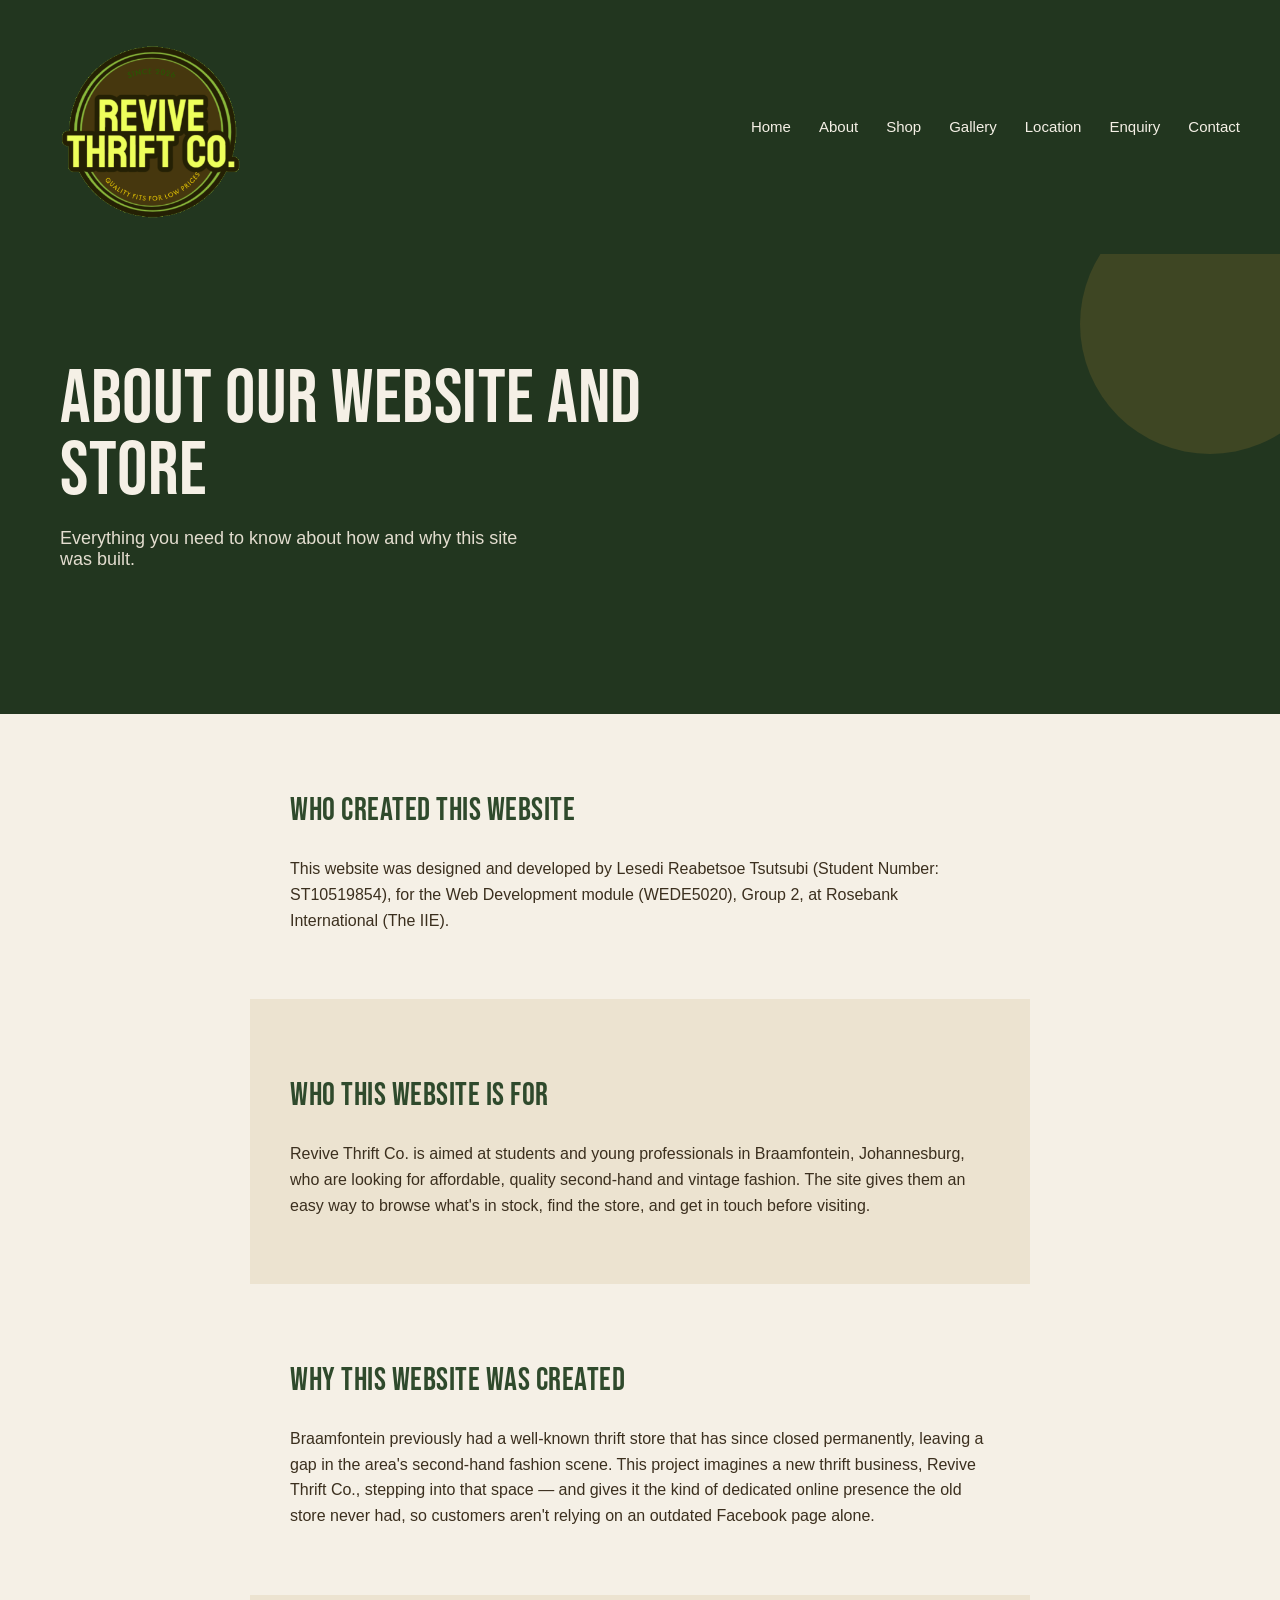
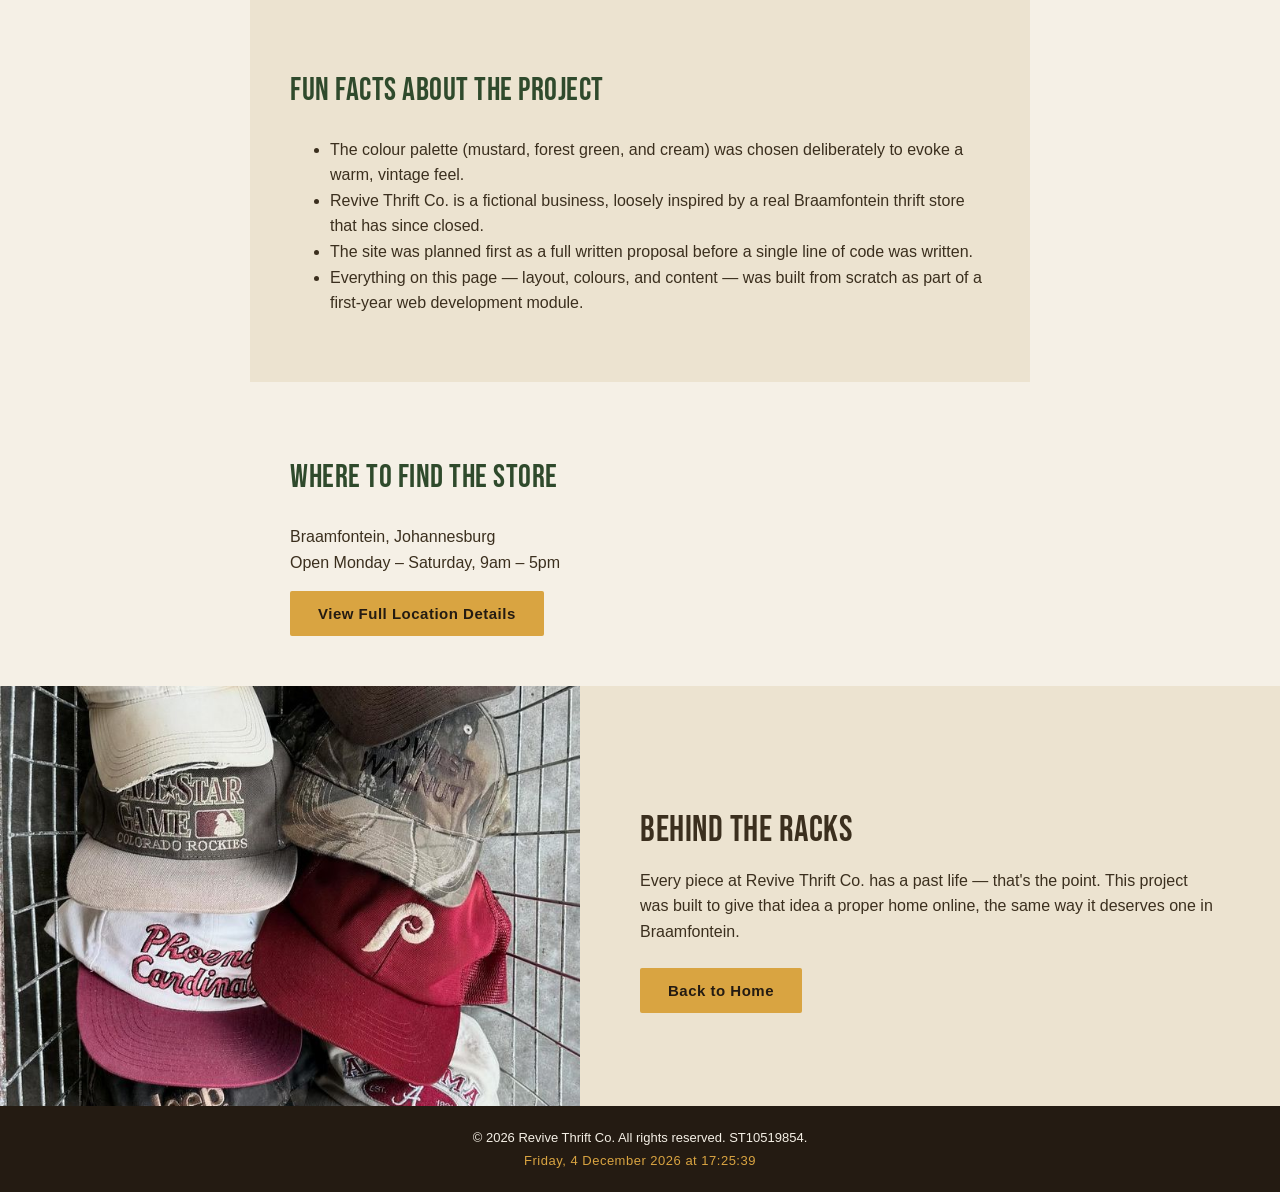
<file: About page.html>
<!DOCTYPE html>
<html lang="en">
<head>
  <meta charset="UTF-8">
  <meta name="viewport" content="width=device-width, initial-scale=1.0">
  <title>About Revive Thrift Co. | Our Story &amp; This Project</title>
  <!-- ===== SEO: search engine and social sharing metadata ===== -->
  <meta name="description" content="Who built Revive Thrift Co., who the site is for, and why a Braamfontein thrift store needed a proper online home. A WEDE5020 web development project by Lesedi Tsutsubi.">
  <meta name="keywords" content="about Revive Thrift Co, Braamfontein thrift store story, WEDE5020 web development project, sustainable fashion Johannesburg">
  <meta name="author" content="Lesedi Reabetsoe Tsutsubi (ST10519854)">
  <meta name="robots" content="index, follow">
  <meta name="theme-color" content="#3d5c3a">
  <link rel="canonical" href="https://seddi-techlover.github.io/ST10519854-Web-Development-Assignment/about.html">

  <!-- Open Graph: how the page looks when shared on social media -->
  <meta property="og:type" content="article">
  <meta property="og:site_name" content="Revive Thrift Co.">
  <meta property="og:locale" content="en_ZA">
  <meta property="og:title" content="About Revive Thrift Co. | Our Story & This Project">
  <meta property="og:description" content="Who built Revive Thrift Co., who the site is for, and why a Braamfontein thrift store needed a proper online home. A WEDE5020 web development project by Lesedi Tsutsubi.">
  <meta property="og:url" content="https://seddi-techlover.github.io/ST10519854-Web-Development-Assignment/about.html">
  <meta property="og:image" content="https://seddi-techlover.github.io/ST10519854-Web-Development-Assignment/Images/Picture%2011.jpeg">
  <meta property="og:image:alt" content="Vintage caps on display at Revive Thrift Co.">

  <!-- Twitter/X card -->
  <meta name="twitter:card" content="summary_large_image">
  <meta name="twitter:title" content="About Revive Thrift Co. | Our Story & This Project">
  <meta name="twitter:description" content="Who built Revive Thrift Co., who the site is for, and why a Braamfontein thrift store needed a proper online home. A WEDE5020 web development project by Lesedi Tsutsubi.">
  <meta name="twitter:image" content="https://seddi-techlover.github.io/ST10519854-Web-Development-Assignment/Images/Picture%2011.jpeg">

  <link rel="icon" href="Images/Revive ThriftCo. Logo.png" type="image/png">
  <link rel="stylesheet" href="CSS/style.css">
</head>
<body>

  <!-- Header / Navigation -->
  <header>
    <a href="index.html" class="logo">
      <img src="Images/Revive ThriftCo. Logo.png" alt="Revive Thrift Co. logo — a Braamfontein thrift store">
    </a>
    <ul class="nav-links">
      <li><a href="index.html">Home</a></li>
      <li><a href="about page.html">About</a></li>
      <li><a href="index.html#shop">Shop</a></li>
      <li><a href="gallery page.html">Gallery</a></li>
      <li><a href="location page.html">Location</a></li>
      <li><a href="enquiry page.html">Enquiry</a></li>
      <li><a href="contact page.html">Contact</a></li>
    </ul>
  </header>

  <!-- Page Title -->
  <section class="hero">
    <h1>About Our Website and Store</h1>
    <p>Everything you need to know about how and why this site was built.</p>
  </section>

  <!-- Who Created the website this is where i give a 
   brief backstory of how and why i created this website -->
  <section class="content-block">
    <h2>Who Created This Website</h2>
    <p>
      This website was designed and developed by Lesedi Reabetsoe Tsutsubi
      (Student Number: ST10519854), for the Web Development module
      (WEDE5020), Group 2, at Rosebank International (The IIE).
    </p>
  </section>

  <!-- Who The website is for i just highlight from
   the proposal document who the website is specifically for -->
  <section class="content-block section-alt">
    <h2>Who This Website Is For</h2>
    <p>
      Revive Thrift Co. is aimed at students and young professionals in
      Braamfontein, Johannesburg, who are looking for affordable, quality
      second-hand and vintage fashion. The site gives them an easy way to
      browse what's in stock, find the store, and get in touch before
      visiting.
    </p>
  </section>

  <!-- Why the website was created 
   just to give a general overview why this website was truly -->
  <section class="content-block">
    <h2>Why This Website Was Created</h2>
    <p>
      Braamfontein previously had a well-known thrift store that has since
      closed permanently, leaving a gap in the area's second-hand fashion
      scene. This project imagines a new thrift business, Revive Thrift Co.,
      stepping into that space — and gives it the kind of dedicated online
      presence the old store never had, so customers aren't relying on an
      outdated Facebook page alone.
    </p>
  </section>

  <!-- I give fun facts about the website and how
   the colours are just right for a vi -->
  <section class="content-block section-alt">
    <h2>Fun Facts About the Project</h2>
    <ul>
      <li>The colour palette (mustard, forest green, and cream) was chosen deliberately to evoke a warm, vintage feel.</li>
      <li>Revive Thrift Co. is a fictional business, loosely inspired by a real Braamfontein thrift store that has since closed.</li>
      <li>The site was planned first as a full written proposal before a single line of code was written.</li>
      <li>Everything on this page — layout, colours, and content — was built from scratch as part of a first-year web development module.</li>
    </ul>
  </section>

  <!-- Store Location -->
  <section class="content-block">
    <h2>Where to Find the Store</h2>
    <p>
      Braamfontein, Johannesburg<br>
      Open Monday – Saturday, 9am – 5pm
    </p>
    <a href="location.html" class="btn btn-primary">View Full Location Details</a>
  </section>

  <!-- This is a "Behind the Racks" section where 
   we share a small story about the items in stock -->
  <section class="split split-alt">
    <div><img src="Images/Picture 11.jpeg" alt="Vintage caps stacked on a wooden shelf at Revive Thrift Co."></div>
    <div class="split-text">
      <h2>Behind the Racks</h2>
      <p>
        Every piece at Revive Thrift Co. has a past life — that's the point.
        This project was built to give that idea a proper home online,
        the same way it deserves one in Braamfontein.
      </p>
      <a href="index.html" class="btn btn-primary">Back to Home</a>
    </div>
  </section>

  <!-- Footer -->
  <footer>
    <p>&copy; 2026 Revive Thrift Co. All rights reserved. ST10519854.</p>
    <p id="datetime" class="footer-datetime"></p>
  </footer>
  <!-- The javascript  link for the lightbox functionality -->
  <script src="JavaScript/script.js"></script>
</body>
</html>
</file>
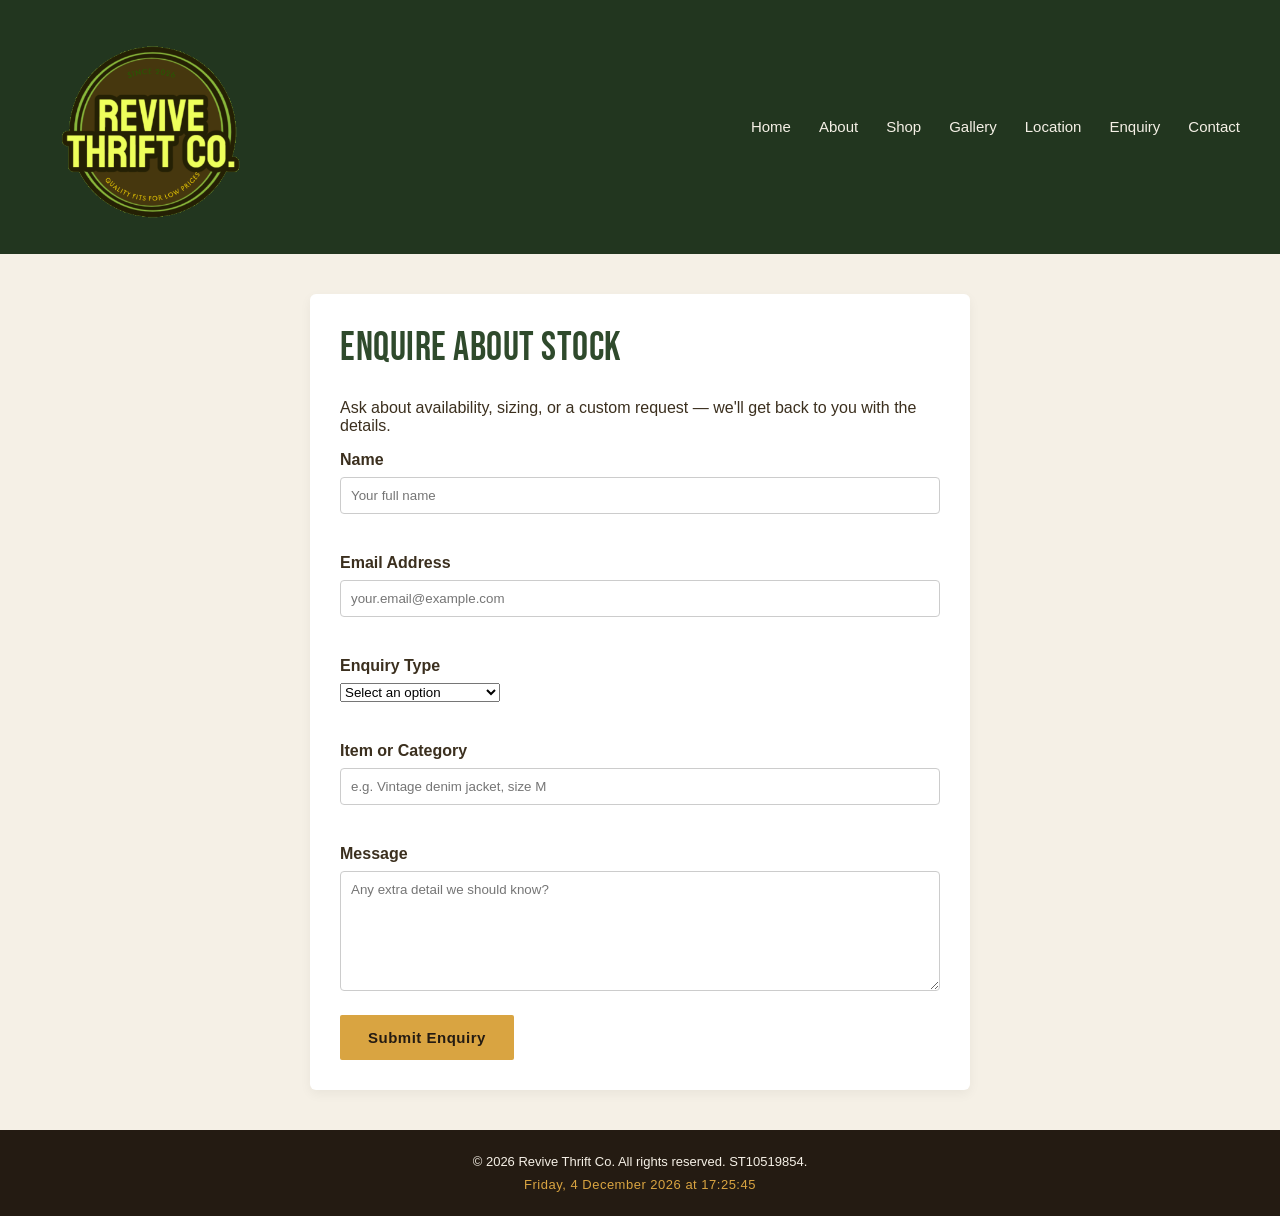
<file: Enquiry page.html>
<!DOCTYPE html>
<html lang="en">
<head>
    <meta charset="UTF-8">
    <meta name="viewport" content="width=device-width, initial-scale=1.0">
    <title>Enquire About Stock, Sizing or Bulk Orders | Revive Thrift Co.</title>
  <!-- ===== SEO: search engine and social sharing metadata ===== -->
  <meta name="description" content="Ask Revive Thrift Co. about item availability, sizing and fit, custom requests or bulk and wholesale orders, and get a reply within one business day.">
  <meta name="keywords" content="thrift stock enquiry, second-hand clothing availability, vintage sizing enquiry, bulk thrift order South Africa">
  <meta name="author" content="Lesedi Reabetsoe Tsutsubi (ST10519854)">
  <meta name="robots" content="index, follow">
  <meta name="theme-color" content="#3d5c3a">
  <link rel="canonical" href="https://thrift-revive-co.netlify.app/enquiry%20page.html">

  <!-- Open Graph: how the page looks when shared on social media -->
  <meta property="og:type" content="website">
  <meta property="og:site_name" content="Revive Thrift Co.">
  <meta property="og:locale" content="en_ZA">
  <meta property="og:title" content="Enquire About Stock, Sizing or Bulk Orders | Revive Thrift Co.">
  <meta property="og:description" content="Ask Revive Thrift Co. about item availability, sizing and fit, custom requests or bulk and wholesale orders, and get a reply within one business day.">
  <meta property="og:url" content="https://thrift-revive-co.netlify.app/enquiry%20page.html">
  <meta property="og:image" content="https://thrift-revive-co.netlify.app/Images/Picture%2014.jpeg">
  <meta property="og:image:alt" content="Second-hand footwear on the shelves at Revive Thrift Co.">

  <!-- Twitter/X card -->
  <meta name="twitter:card" content="summary_large_image">
  <meta name="twitter:title" content="Enquire About Stock, Sizing or Bulk Orders | Revive Thrift Co.">
  <meta name="twitter:description" content="Ask Revive Thrift Co. about item availability, sizing and fit, custom requests or bulk and wholesale orders, and get a reply within one business day.">
  <meta name="twitter:image" content="https://thrift-revive-co.netlify.app/Images/Picture%2014.jpeg">

  <link rel="icon" href="Images/Revive ThriftCo. Logo.png" type="image/png">
    <link rel="stylesheet" href="CSS/style.css">
</head>
<body>

    <!-- Header Navigation -->
    <header>
        <a href="index.html" class="logo">
            <img src="Images/Revive ThriftCo. Logo.png" alt="Revive Thrift Co. logo — a Braamfontein thrift store">
        </a>
        <ul class="nav-links">
            <li><a href="index.html">Home</a></li>
            <li><a href="about page.html">About</a></li>
            <li><a href="index.html#shop">Shop</a></li>
            <li><a href="gallery page.html">Gallery</a></li>
            <li><a href="location page.html">Location</a></li>
            <li><a href="enquiry page.html">Enquiry</a></li>
            <li><a href="contact page.html">Contact</a></li>
        </ul>
    </header>

    <!-- Main Content -->
    <main class="contact-container">
        <h1>Enquire About Stock</h1>
        <p>Ask about availability, sizing, or a custom request — we'll get back to you with the details.</p>

        <!-- Submitted with fetch() in script.js — no page reload -->
        <form id="enquiry-form" name="enquiry" method="POST" data-netlify="true" data-netlify-honeypot="_honey" novalidate>
            <!-- Netlify Forms needs this hidden field to know which form this is -->
            <input type="hidden" name="form-name" value="enquiry">
            <!-- Honeypot: hidden from people, catches bots -->
            <input type="text" name="_honey" class="honeypot" tabindex="-1" autocomplete="off" aria-hidden="true">
            <div class="form-group">
                <label for="enq-name">Name</label>
                <input type="text" id="enq-name" name="name" placeholder="Your full name">
                <span class="error-text" id="enq-name-error"></span>
            </div>

            <div class="form-group">
                <label for="enq-email">Email Address</label>
                <input type="email" id="enq-email" name="email" placeholder="your.email@example.com">
                <span class="error-text" id="enq-email-error"></span>
            </div>

            <div class="form-group">
                <label for="enq-type">Enquiry Type</label>
                <select id="enq-type" name="enquiryType">
                    <option value="">Select an option</option>
                    <option value="availability">Product Availability</option>
                    <option value="sizing">Sizing & Fit</option>
                    <option value="custom">Custom Request</option>
                    <option value="bulk">Bulk / Wholesale Order</option>
                </select>
                <span class="error-text" id="enq-type-error"></span>
            </div>

            <div class="form-group">
                <label for="enq-item">Item or Category</label>
                <input type="text" id="enq-item" name="item" placeholder="e.g. Vintage denim jacket, size M">
                <span class="error-text" id="enq-item-error"></span>
            </div>

            <div class="form-group">
                <label for="enq-message">Message</label>
                <textarea id="enq-message" name="message" placeholder="Any extra detail we should know?"></textarea>
            </div>

            <button type="submit" class="btn btn-primary">Submit Enquiry</button>
        </form>

        <div id="enquiry-response" class="form-response" role="status" aria-live="polite" hidden></div>
    </main>

    <!-- Footer -->
    <footer>
        <p>&copy; 2026 Revive Thrift Co. All rights reserved. ST10519854.</p>
        <p id="datetime" class="footer-datetime"></p>
    </footer>

    <script src="JavaScript/script.js"></script>
</body>
</html>
</file>
<file: CSS/style.css>
/* ===== Fonts ===== */
@import url('https://fonts.googleapis.com/css2?family=Bebas+Neue&display=swap');

/* ===== Tokens ===== */
:root {
  --forest: #2f4a2c;
  --forest-deep: #22361f;
  --mustard: #d9a441;
  --cream: #f5f0e6;
  --near-black: #241b12;
  --white: #ffffff;
}

/* ===== Base ===== */
body {
  margin: 0;
  font-family: Arial, sans-serif;
  color: #3b2f1e;
  background-color: var(--cream);
}

h1, h2, .display {
  font-family: 'Bebas Neue', Arial, sans-serif;
  letter-spacing: 0.5px;
  font-weight: 400;
}

/* ===== Header / Navigation ===== */
header {
  background-color: var(--forest-deep);
  padding: 20px 40px;
  display: flex;
  justify-content: space-between;
  align-items: center;
  flex-wrap: wrap;
}

.logo img {
  height: 210px;
}

.nav-links {
  list-style: none;
  display: flex;
  gap: 28px;
  margin: 0;
  padding: 0;
  flex-wrap: wrap;
}

.nav-links a {
  color: var(--cream);
  text-decoration: none;
  font-size: 15px;
}

.nav-links a:hover {
  color: var(--mustard);
}

/* ===== Buttons ===== */
.btn {
  display: inline-block;
  padding: 14px 28px;
  text-decoration: none;
  border-radius: 2px;
  border: none;
  font-size: 15px;
  font-weight: bold;
  cursor: pointer;
  letter-spacing: 0.5px;
}

.btn-primary {
  background-color: var(--mustard);
  color: var(--near-black);
}

.btn-primary:hover {
  background-color: #c4923a;
}

.btn-secondary {
  background-color: transparent;
  color: var(--cream);
  border: 2px solid var(--cream);
}

/* ===== Hero Section ===== */
.hero {
  position: relative;
  padding: 110px 60px;
  background-color: var(--forest-deep);
  color: var(--cream);
  overflow: hidden;
  text-align: left;
}

.hero::after {
  content: "";
  position: absolute;
  top: -60px;
  right: -60px;
  width: 260px;
  height: 260px;
  background-color: var(--mustard);
  border-radius: 50%;
  opacity: 0.15;
}

.hero-eyebrow {
  font-size: 14px;
  letter-spacing: 3px;
  color: var(--mustard);
  margin-bottom: 12px;
}

.hero h1 {
  font-size: 76px;
  line-height: 0.95;
  margin: 0 0 20px;
  max-width: 640px;
  position: relative;
  z-index: 1;
}

.hero p {
  font-size: 18px;
  margin-bottom: 34px;
  max-width: 480px;
  color: #e3ddcf;
  position: relative;
  z-index: 1;
}

/* ===== Generic content section ===== */
.section {
  padding: 70px 40px;
  text-align: center;
}

.section-alt {
  background-color: #ece3d0;
}

.section h2 {
  font-size: 40px;
  color: var(--forest);
  margin-bottom: 24px;
}

.section-narrow {
  max-width: 600px;
  margin: 0 auto;
  line-height: 1.6;
}

/* ===== Catalogue Grid ===== */
.catalogue-grid {
  display: flex;
  justify-content: center;
  gap: 26px;
  flex-wrap: wrap;
}

.catalogue-item {
  position: relative;
  background-color: var(--white);
  border-radius: 4px;
  width: 210px;
  text-align: left;
  overflow: hidden;
  box-shadow: 0 2px 10px rgba(0,0,0,0.06);
}

.catalogue-item img {
  width: 100%;
  height: 210px;
  object-fit: cover;
  display: block;
}

.catalogue-tag {
  position: absolute;
  top: 10px;
  left: 10px;
  background-color: var(--mustard);
  color: var(--near-black);
  font-size: 11px;
  font-weight: bold;
  letter-spacing: 0.5px;
  padding: 4px 8px;
  border-radius: 2px;
  text-transform: uppercase;
}

.catalogue-item p {
  margin: 12px;
  font-weight: bold;
}

/* ===== Category ticker ===== */
.ticker {
  background-color: var(--near-black);
  color: var(--cream);
  padding: 14px 0;
  overflow: hidden;
  white-space: nowrap;
}

.ticker span {
  display: inline-block;
  padding: 0 28px;
  font-size: 13px;
  letter-spacing: 1px;
  border-right: 1px solid #4a3d2c;
}

.ticker span:last-child {
  border-right: none;
}

/* ===== Split sections (image + text) ===== */
.split {
  display: flex;
  flex-wrap: wrap;
  align-items: center;
}

.split-reverse {
  flex-direction: row-reverse;
}

.split-alt {
  background-color: #ece3d0;
}

.split > div {
  flex: 1;
  min-width: 300px;
}

.split img {
  width: 100%;
  height: 420px;
  object-fit: cover;
  display: block;
}

.split-text {
  padding: 60px;
}

.split-text h2 {
  text-align: left;
  font-size: 36px;
  margin-bottom: 14px;
}

.split-text p {
  line-height: 1.6;
  margin-bottom: 24px;
}

/* ===== Footer ===== */
footer {
  background-color: var(--near-black);
  color: var(--cream);
  text-align: center;
  padding: 24px;
}

footer p {
  margin: 0;
  font-size: 13px;
}

/* ===== About-page content blocks ===== */
.content-block {
  padding: 50px 40px;
  max-width: 700px;
  margin: 0 auto;
  text-align: left;
}

.content-block h2 {
  color: var(--forest);
  font-size: 32px;
}

.content-block p,
.content-block ul {
  line-height: 1.6;
}

/* ===== Contact page ===== */
.contact-container {
  max-width: 600px;
  margin: 40px auto;
  padding: 30px;
  background-color: var(--white);
  border-radius: 6px;
  box-shadow: 0 4px 12px rgba(0, 0, 0, 0.05);
}

.contact-container h1 {
  margin-top: 0;
  font-size: 40px;
  color: var(--forest);
}

.form-group {
  margin-bottom: 20px;
}

.form-group label {
  display: block;
  margin-bottom: 8px;
  font-weight: bold;
}

.form-group input,
.form-group textarea {
  width: 100%;
  padding: 10px;
  border: 1px solid #ccc;
  border-radius: 4px;
  box-sizing: border-box;
  font-family: inherit;
}

.form-group textarea {
  resize: vertical;
  min-height: 120px;
}

.error-text {
  display: block;
  color: #a02c2c;
  font-size: 13px;
  margin-top: 4px;
  min-height: 16px;
}

.enquiry-response {
  margin-top: 24px;
  padding: 16px 20px;
  background-color: #e7efe4;
  border-left: 4px solid var(--forest);
  border-radius: 4px;
  line-height: 1.5;
}

/* ===== Location page ===== */
.location-container {
  max-width: 900px;
  margin: 40px auto;
  padding: 30px;
  background-color: var(--white);
  border-radius: 6px;
  box-shadow: 0 4px 12px rgba(0, 0, 0, 0.05);
}

.location-container h1 {
  margin-top: 0;
  font-size: 40px;
  color: var(--forest);
}

.location-grid {
  display: flex;
  flex-wrap: wrap;
  gap: 30px;
  margin-top: 20px;
}

.info-section,
.map-section {
  flex: 1;
  min-width: 280px;
}

.info-section h3 {
  color: var(--forest);
  margin-bottom: 8px;
}

.info-section p {
  line-height: 1.6;
  margin-top: 0;
}

.map-container {
  width: 100%;
  height: 300px;
  border-radius: 6px;
  overflow: hidden;
}

.map-container iframe {
  width: 100%;
  height: 100%;
  border: 0;
}

/* ===== Transitions on existing elements ===== */
.btn {
  transition: background-color 0.2s ease, transform 0.15s ease;
}

.btn:active {
  transform: scale(0.97);
}

.catalogue-item {
  transition: box-shadow 0.2s ease, transform 0.2s ease;
}

.catalogue-item img {
  cursor: pointer;
}

.catalogue-item:hover {
  box-shadow: 0 6px 18px rgba(0,0,0,0.12);
  transform: translateY(-3px);
}

/* ===== Lightbox ===== */
.lightbox-overlay {
  position: fixed;
  inset: 0;
  background: rgba(20, 15, 8, 0.85);
  display: flex;
  align-items: center;
  justify-content: center;
  opacity: 0;
  visibility: hidden;
  transition: opacity 0.25s ease;
  z-index: 1000;
}

.lightbox-overlay.lightbox-open {
  opacity: 1;
  visibility: visible;
}

.lightbox-overlay img {
  max-width: 90vw;
  max-height: 85vh;
  border-radius: 4px;
  box-shadow: 0 10px 40px rgba(0,0,0,0.4);
}

.lightbox-close {
  position: absolute;
  top: 24px;
  right: 32px;
  color: var(--cream);
  font-size: 32px;
  cursor: pointer;
  line-height: 1;
  background: none;
  border: none;
}

/* ===== Accordion ===== */
.accordion {
  max-width: 700px;
  margin: 0 auto;
  text-align: left;
}

.accordion-item {
  border-bottom: 1px solid #d8cdb4;
}

.accordion-header {
  display: flex;
  justify-content: space-between;
  align-items: center;
  padding: 18px 4px;
  cursor: pointer;
  font-weight: bold;
  color: var(--forest);
}

.accordion-header::after {
  content: "+";
  font-size: 20px;
  transition: transform 0.2s ease;
}

.accordion-open .accordion-header::after {
  transform: rotate(45deg);
}

.accordion-body {
  max-height: 0;
  overflow: hidden;
  transition: max-height 0.3s ease, padding 0.3s ease;
  padding: 0 4px;
}

.accordion-open .accordion-body {
  max-height: 200px;
  padding: 0 4px 18px;
}

/* ===== Interactive map ===== */
#map {
  width: 100%;
  height: 300px;
  border-radius: 6px;
}
@media (max-width: 768px) {
  header {
    flex-direction: column;
    align-items: flex-start;
    gap: 16px;
  }

  .nav-links {
    flex-direction: column;
    gap: 12px;
  }

  .hero {
    padding: 70px 24px;
  }

  .hero h1 {
    font-size: 44px;
  }

  .hero p {
    font-size: 16px;
  }

  .section,
  .content-block,
  .contact-container,
  .location-container {
    padding: 40px 20px;
  }

  .catalogue-item {
    width: 100%;
    max-width: 280px;
  }

  .split-text {
    padding: 36px 24px;
  }

  .split {
    flex-direction: column;
  }

  .split > div {
    width: 100%;
  }

  .split img {
    height: 220px;
  }
}

@media (max-width: 480px) {
  .hero h1 {
    font-size: 34px;
  }

  .btn {
    display: block;
    width: 100%;
    box-sizing: border-box;
    margin-bottom: 10px;
    text-align: center;
  }
}
/* ===== Catalogue search and category filter ===== */
.section-intro {
  text-align: center;
  max-width: 560px;
  margin: 0 auto 24px;
  line-height: 1.6;
}

.catalogue-controls {
  max-width: 820px;
  margin: 0 auto 32px;
  text-align: center;
}

.search-field label {
  display: block;
  font-size: 13px;
  font-weight: bold;
  text-transform: uppercase;
  letter-spacing: 0.6px;
  color: var(--forest);
  margin-bottom: 8px;
}

.search-field input[type="search"] {
  width: 100%;
  max-width: 420px;
  padding: 12px 14px;
  font-size: 15px;
  font-family: inherit;
  color: var(--near-black);
  background-color: var(--white);
  border: 2px solid var(--forest);
  border-radius: 4px;
  box-sizing: border-box;
  transition: border-color 0.2s ease, box-shadow 0.2s ease;
}

.search-field input[type="search"]:focus {
  outline: none;
  border-color: var(--mustard);
  box-shadow: 0 0 0 3px rgba(217, 164, 65, 0.35);
}

.filter-chips {
  display: flex;
  justify-content: center;
  flex-wrap: wrap;
  gap: 10px;
  margin: 20px 0 14px;
}

.chip {
  font-family: inherit;
  font-size: 13px;
  font-weight: bold;
  letter-spacing: 0.4px;
  text-transform: uppercase;
  padding: 9px 16px;
  border: 2px solid var(--forest);
  border-radius: 999px;
  background-color: transparent;
  color: var(--forest);
  cursor: pointer;
  transition: background-color 0.2s ease, color 0.2s ease, transform 0.15s ease;
}

.chip:hover {
  background-color: var(--forest);
  color: var(--cream);
}

.chip:active {
  transform: translateY(1px);
}

.chip-active {
  background-color: var(--mustard);
  border-color: var(--mustard);
  color: var(--near-black);
}

.catalogue-count {
  font-size: 14px;
  color: var(--forest);
  margin: 0;
}

.catalogue-meta {
  margin: -6px 12px 12px !important;
  font-weight: normal !important;
  font-size: 13px;
  color: #6b5c45;
}

.catalogue-empty {
  text-align: center;
  max-width: 460px;
  margin: 0 auto;
  line-height: 1.6;
}

.catalogue-empty a {
  color: var(--forest);
  font-weight: bold;
}

.is-hidden {
  display: none !important;
}

@media (max-width: 600px) {
  .filter-chips {
    gap: 8px;
  }
  .chip {
    font-size: 12px;
    padding: 8px 13px;
  }
}

/* Keep catalogue cards the same height when a product name wraps */
.catalogue-item > p:not(.catalogue-meta) {
  min-height: 2.6em;
}

/* ===== AJAX form responses ===== */
.honeypot {
  position: absolute;
  left: -9999px;
  width: 1px;
  height: 1px;
  opacity: 0;
}

.form-response {
  max-width: 560px;
  margin: 22px auto 0;
  padding: 16px 18px;
  border-radius: 4px;
  line-height: 1.6;
  border-left: 5px solid var(--forest);
  background-color: var(--white);
  box-shadow: 0 2px 10px rgba(0,0,0,0.06);
}

.form-response-success {
  border-left-color: var(--forest);
}

.form-response-error {
  border-left-color: #b23b2e;
  background-color: #fdf1ef;
}

.form-response a {
  color: var(--forest);
  font-weight: bold;
}

.btn-sending {
  opacity: 0.65;
  cursor: progress;
}

button[disabled] {
  cursor: not-allowed;
}

/* ===== Slideshow (lightbox with previous / next) ===== */
.lightbox-figure {
  margin: 0;
  display: flex;
  flex-direction: column;
  align-items: center;
  max-width: 80vw;
}

.lightbox-overlay .lightbox-figure img {
  max-width: 80vw;
  max-height: 75vh;
  object-fit: contain;
}

.lightbox-figure figcaption {
  margin-top: 14px;
  color: var(--cream);
  font-size: 15px;
  letter-spacing: 0.4px;
  text-align: center;
}

.lightbox-nav {
  position: absolute;
  top: 50%;
  transform: translateY(-50%);
  width: 52px;
  height: 52px;
  border: none;
  border-radius: 50%;
  background-color: rgba(245, 240, 230, 0.15);
  color: var(--cream);
  font-size: 24px;
  cursor: pointer;
  transition: background-color 0.2s ease;
}

.lightbox-nav:hover,
.lightbox-nav:focus-visible {
  background-color: var(--mustard);
  color: var(--near-black);
  outline: none;
}

.lightbox-prev { left: 24px; }
.lightbox-next { right: 24px; }

.lightbox-counter {
  position: absolute;
  bottom: 22px;
  left: 50%;
  transform: translateX(-50%);
  color: var(--cream);
  font-size: 13px;
  letter-spacing: 1px;
}

/* Only one image available (e.g. a filter left a single match): hide arrows */
.lightbox-single .lightbox-nav,
.lightbox-single .lightbox-counter {
  display: none;
}

@media (max-width: 600px) {
  .lightbox-nav { width: 42px; height: 42px; font-size: 20px; }
  .lightbox-prev { left: 8px; }
  .lightbox-next { right: 8px; }
}

/* ===== Gallery page ===== */
.gallery-grid .catalogue-item p {
  text-align: center;
  font-size: 14px;
}

.gallery-cta {
  margin-top: 36px;
}

.gallery-cta a {
  color: var(--forest);
  font-weight: bold;
}

/* ===== Footer date and time ===== */
.footer-datetime {
  margin-top: 8px !important;
  color: var(--mustard);
  letter-spacing: 0.5px;
}

/* ===== Google Map embed (contact page) ===== */
.map-embed {
  max-width: 700px;
  margin: 0 auto;
  border-radius: 6px;
  overflow: hidden;
  box-shadow: 0 4px 12px rgba(0, 0, 0, 0.1);
}

.map-embed iframe {
  display: block;
  width: 100%;
  height: 380px;
  border: 0;
}

@media (max-width: 600px) {
  .map-embed iframe { height: 300px; }
}
</file>
